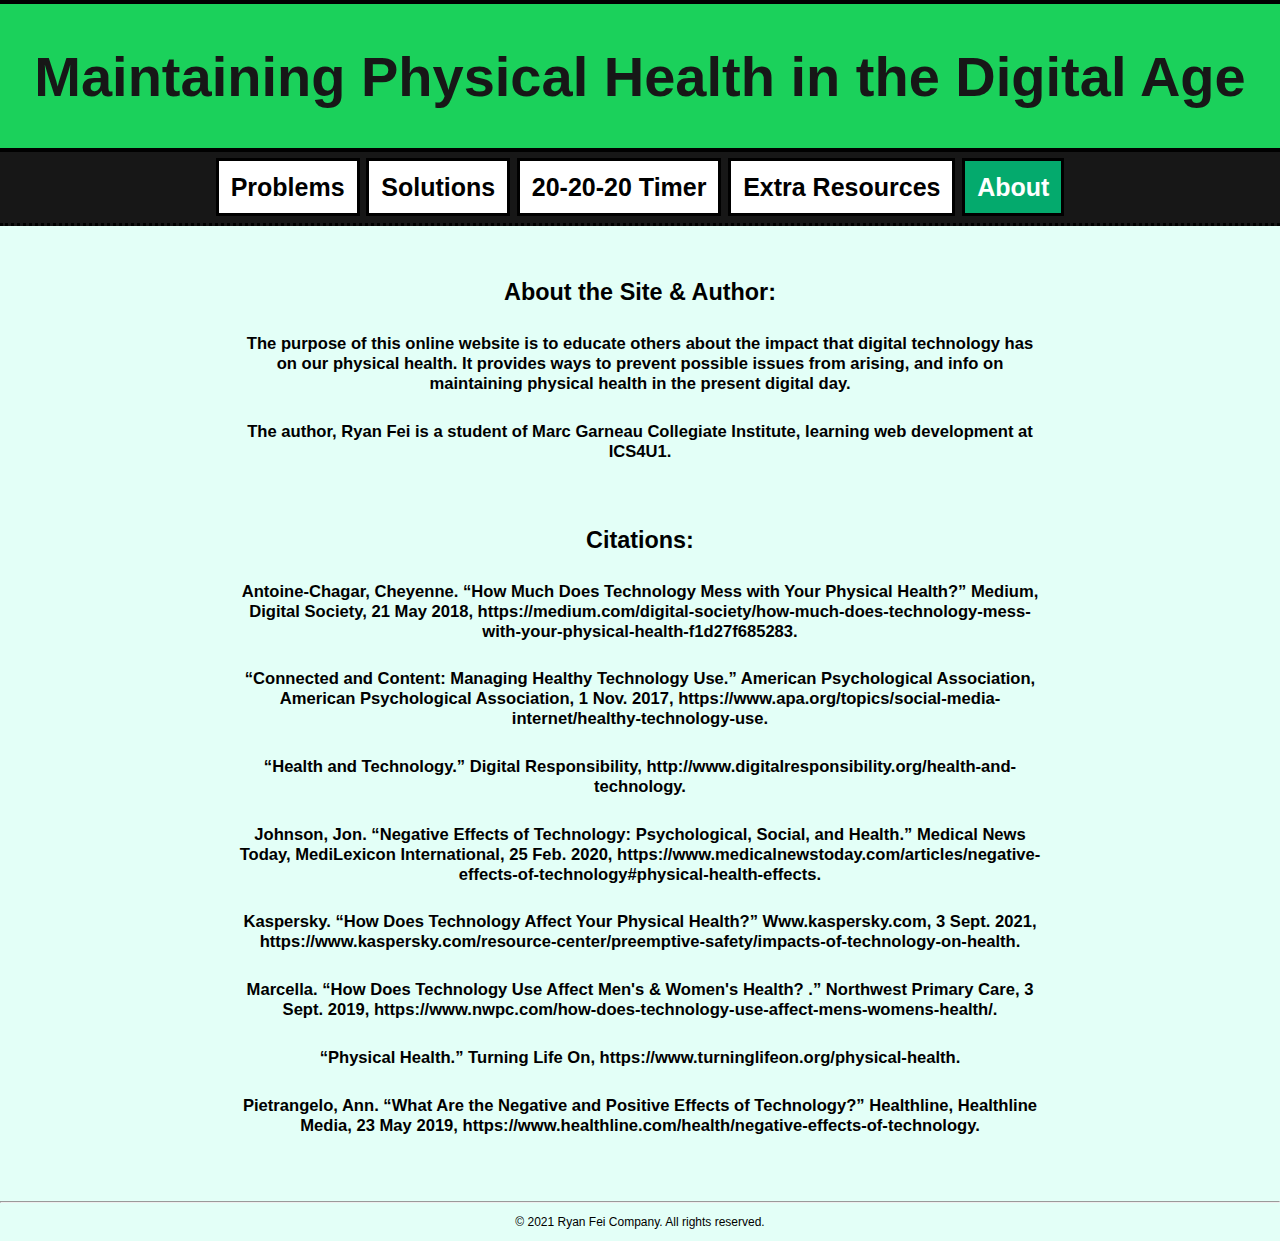
<file: about.html>
<!DOCTYPE html>
<html>
<head>
	<meta charset="utf-8">
	<meta name="viewport" content="width=device-width, initial-scale=1.0">
	<title>About</title>
	<link href="styles.css" type="text/css" rel="stylesheet">
	<link rel="shortcut icon" type="image/jpg" href="images/icon.png"/>
</head>
<body>
	<div id="main-head">
		<h1>Maintaining Physical Health in the Digital Age</h1>
		
	</div>
	<div id = "nav-head">
		<h2>
			<a href="./index.html" >Problems</a>
			<a href="./solutions.html" >Solutions</a>
			<a href="./timer.html">20-20-20 Timer</a>
			<a href="./resources.html" >Extra Resources</a>
			<a class = "active" href="./about.html" >About</a>
		</h2>
	</div>
	<br>
	<div class ="text">
		<h3>
		About the Site & Author:
		</h3>
		<h5>
			The purpose of this online website is to educate others about the impact that digital technology has on our physical health. It provides ways to prevent possible issues from arising, and info on maintaining physical health in the present digital day.
		</h5>
		<h5>
			The author, Ryan Fei is a student of Marc Garneau Collegiate Institute, learning web development at ICS4U1.
		</h5>
	</div>

	<div class ="text">
		<h3>
		Citations:
		</h3>
		<h5>
			Antoine-Chagar, Cheyenne. “How Much Does Technology Mess with Your Physical Health?” Medium, Digital Society, 21 May 2018, https://medium.com/digital-society/how-much-does-technology-mess-with-your-physical-health-f1d27f685283. 
		</h5>
		<h5>
			“Connected and Content: Managing Healthy Technology Use.” American Psychological Association, American Psychological Association, 1 Nov. 2017, https://www.apa.org/topics/social-media-internet/healthy-technology-use. 
		</h5>
		<h5>“Health and Technology.” Digital Responsibility, http://www.digitalresponsibility.org/health-and-technology. </h5>
		<h5>Johnson, Jon. “Negative Effects of Technology: Psychological, Social, and Health.” Medical News Today, MediLexicon International, 25 Feb. 2020, https://www.medicalnewstoday.com/articles/negative-effects-of-technology#physical-health-effects. </h5>
		<h5>Kaspersky. “How Does Technology Affect Your Physical Health?” Www.kaspersky.com, 3 Sept. 2021, https://www.kaspersky.com/resource-center/preemptive-safety/impacts-of-technology-on-health. </h5>
		<h5>Marcella. “How Does Technology Use Affect Men's &amp; Women's Health? .” Northwest Primary Care, 3 Sept. 2019, https://www.nwpc.com/how-does-technology-use-affect-mens-womens-health/. </h5>
		<h5>“Physical Health.” Turning Life On, https://www.turninglifeon.org/physical-health. </h5>
		<h5>Pietrangelo, Ann. “What Are the Negative and Positive Effects of Technology?” Healthline, Healthline Media, 23 May 2019, https://www.healthline.com/health/negative-effects-of-technology. </h5>


	</div>




	<br>

	</div>
	<hr>
	<p id = "footer">	&copy; 2021 Ryan Fei Company. All rights reserved.</p>
	
</body>
</html>
</file>
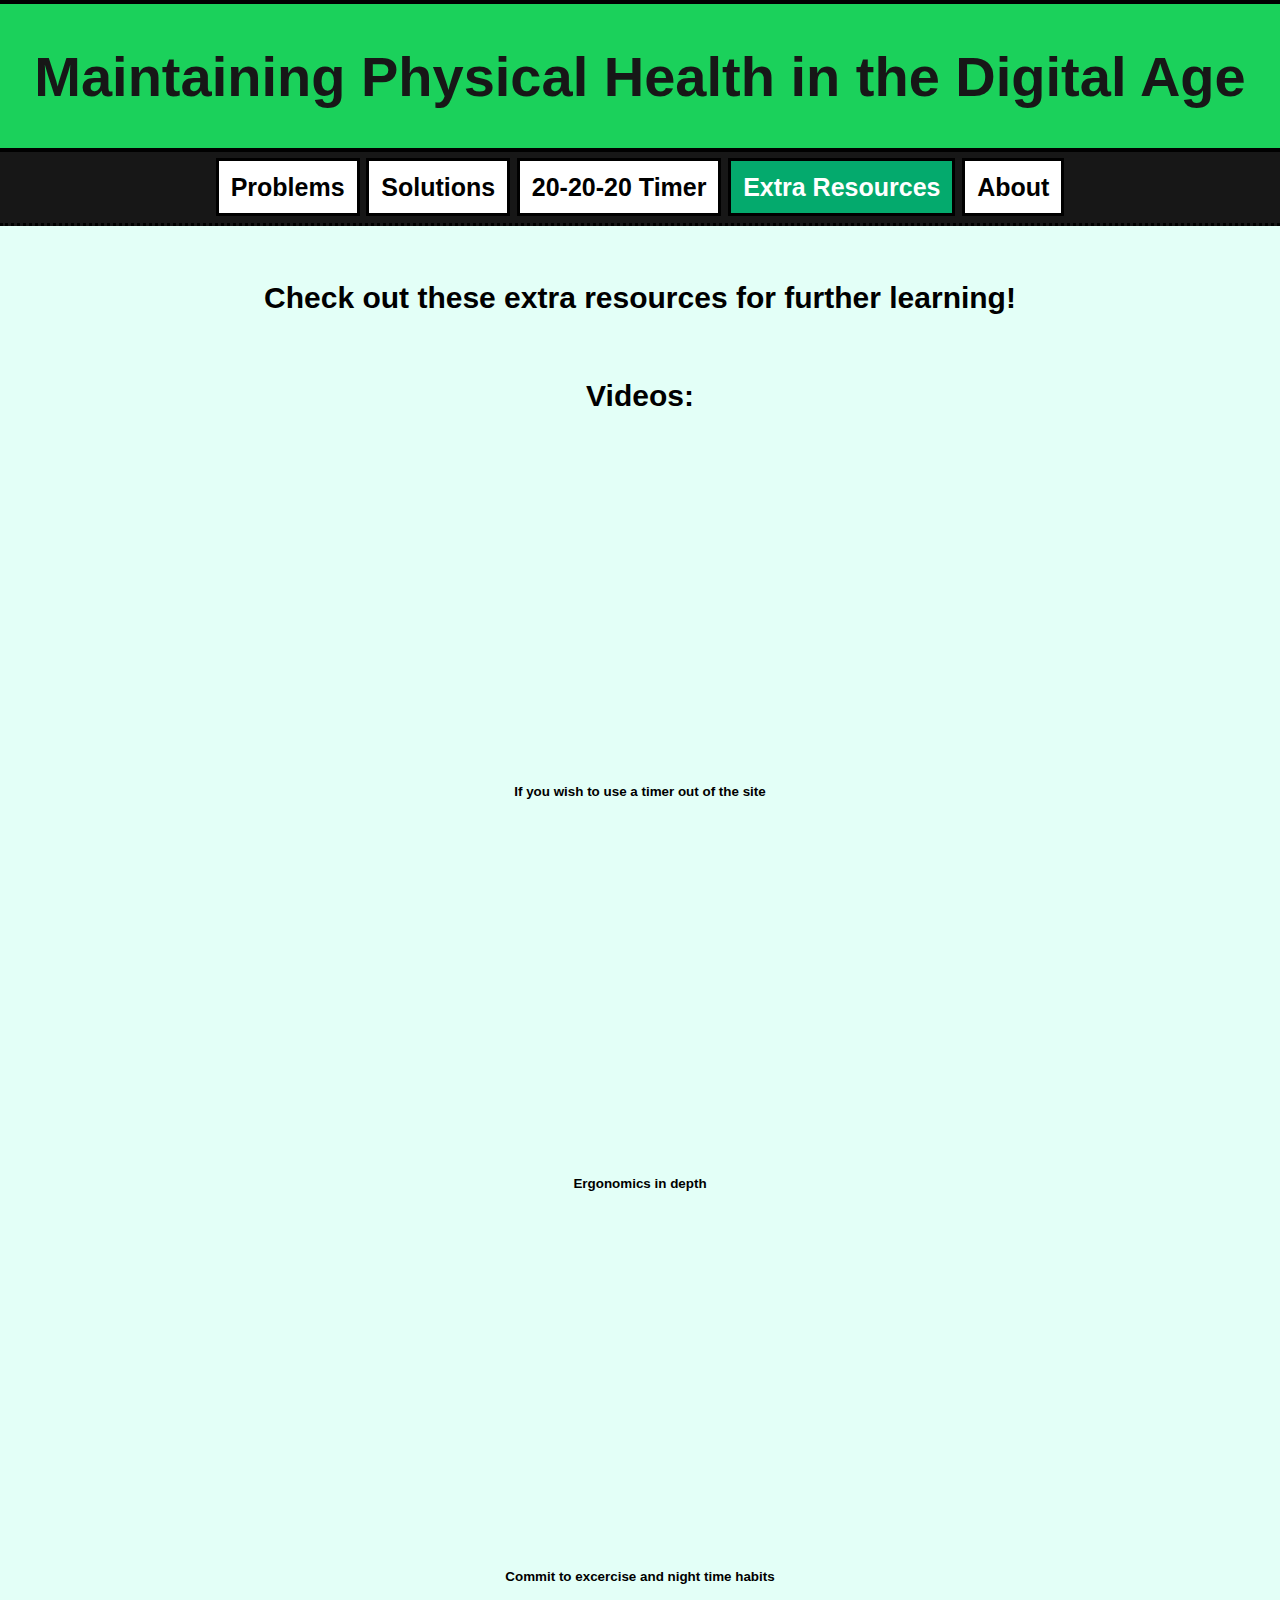
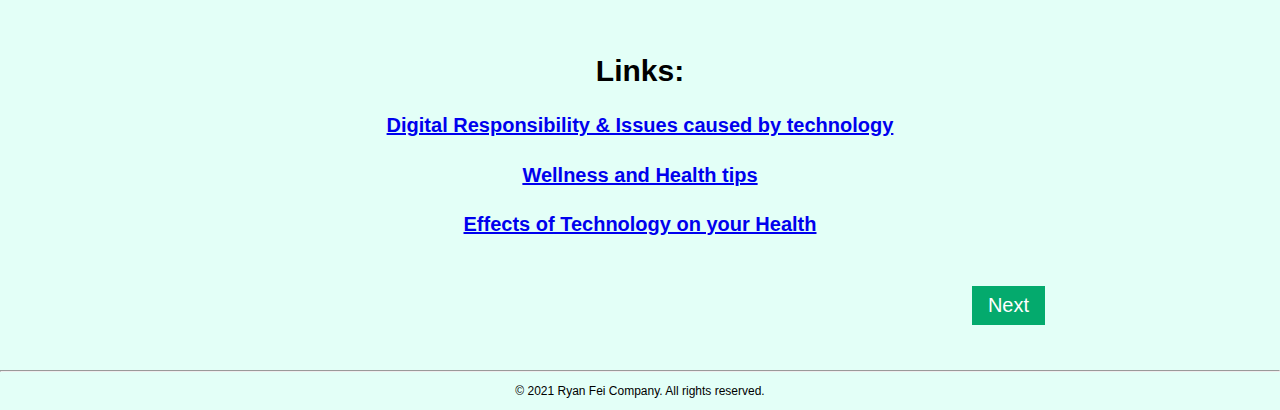
<file: resources.html>
<!-- 
Ryan Fei
This website focussed on maintaining physical health in the digital age. This is the resources page, containing additional videos and links for the topic. Page contains an element that moves down as you scroll & mouseover effects.
November 29, 2021 
-->
<!DOCTYPE html>
<html>
<head>
	<meta charset="utf-8">
	<meta name="viewport" content="width=device-width, initial-scale=1.0">
	<title>Resources</title>
	<link href="styles.css" type="text/css" rel="stylesheet">
	<link rel="shortcut icon" type="image/jpg" href="images/icon.png"/>
</head>
<body>
	<div id="main-head">
		<h1>Maintaining Physical Health in the Digital Age</h1>
		
	</div>
	<div id = "nav-head">
		<h2>
			<a href="./index.html" >Problems</a>
			<a href="./solutions.html" >Solutions</a>
			<a href="./timer.html">20-20-20 Timer</a>
			<a class = "active" href="./resources.html" >Extra Resources</a>
			<a href="./about.html" >About</a>
		</h2>
	</div>
	<br>
	<div class ="text">
		<h2>
		Check out these extra resources for further learning!
		</h2>
	</div>
	<div class ="text">
		<h2>
		Videos: 
		</h2>
		<iframe width="560" height="315" src="https://www.youtube.com/embed/kxGWsHYITAw" title="YouTube video player" frameborder="0" allow="accelerometer; autoplay; clipboard-write; encrypted-media; gyroscope; picture-in-picture" allowfullscreen></iframe>
		<h6>If you wish to use a timer out of the site</h6>
		<iframe width="560" height="315" src="https://www.youtube.com/embed/F8_ME4VwTiw" title="YouTube video player" frameborder="0" allow="accelerometer; autoplay; clipboard-write; encrypted-media; gyroscope; picture-in-picture" allowfullscreen></iframe>
		<h6>Ergonomics in depth</h6>
		<iframe width="560" height="315" src="https://www.youtube.com/embed/WKV0xrfH8yY" title="YouTube video player" frameborder="0" allow="accelerometer; autoplay; clipboard-write; encrypted-media; gyroscope; picture-in-picture" allowfullscreen></iframe>
		<h6>Commit to excercise and night time habits</h6>
	</div>

	<div class ="text">
		<h2>
		Links: 
		</h2>

		<h4><a href="http://www.digitalresponsibility.org/health-and-technology" target="_blank">Digital Responsibility & Issues caused by technology</a></h4>
		<h4><a href="https://www.heretohelp.bc.ca/wellness-module/wellness-module-10-staying-mentally-healthy-with-technology" target="_blank">Wellness and Health tips</a></h4>
		<h4><a href="https://www.everydayhealth.com/emotional-health/internet-addiction/real-effects-technology-on-your-health/" target="_blank">Effects of Technology on your Health</a></h4>
		<br>
		<a href="./about.html" class = "next" >Next</a>
		<br>
		<br>
	</div>


	<br>

	</div>
	<hr>
	<p id = "footer">	&copy; 2021 Ryan Fei Company. All rights reserved.</p>
	
	
</body>
</html>
</file>
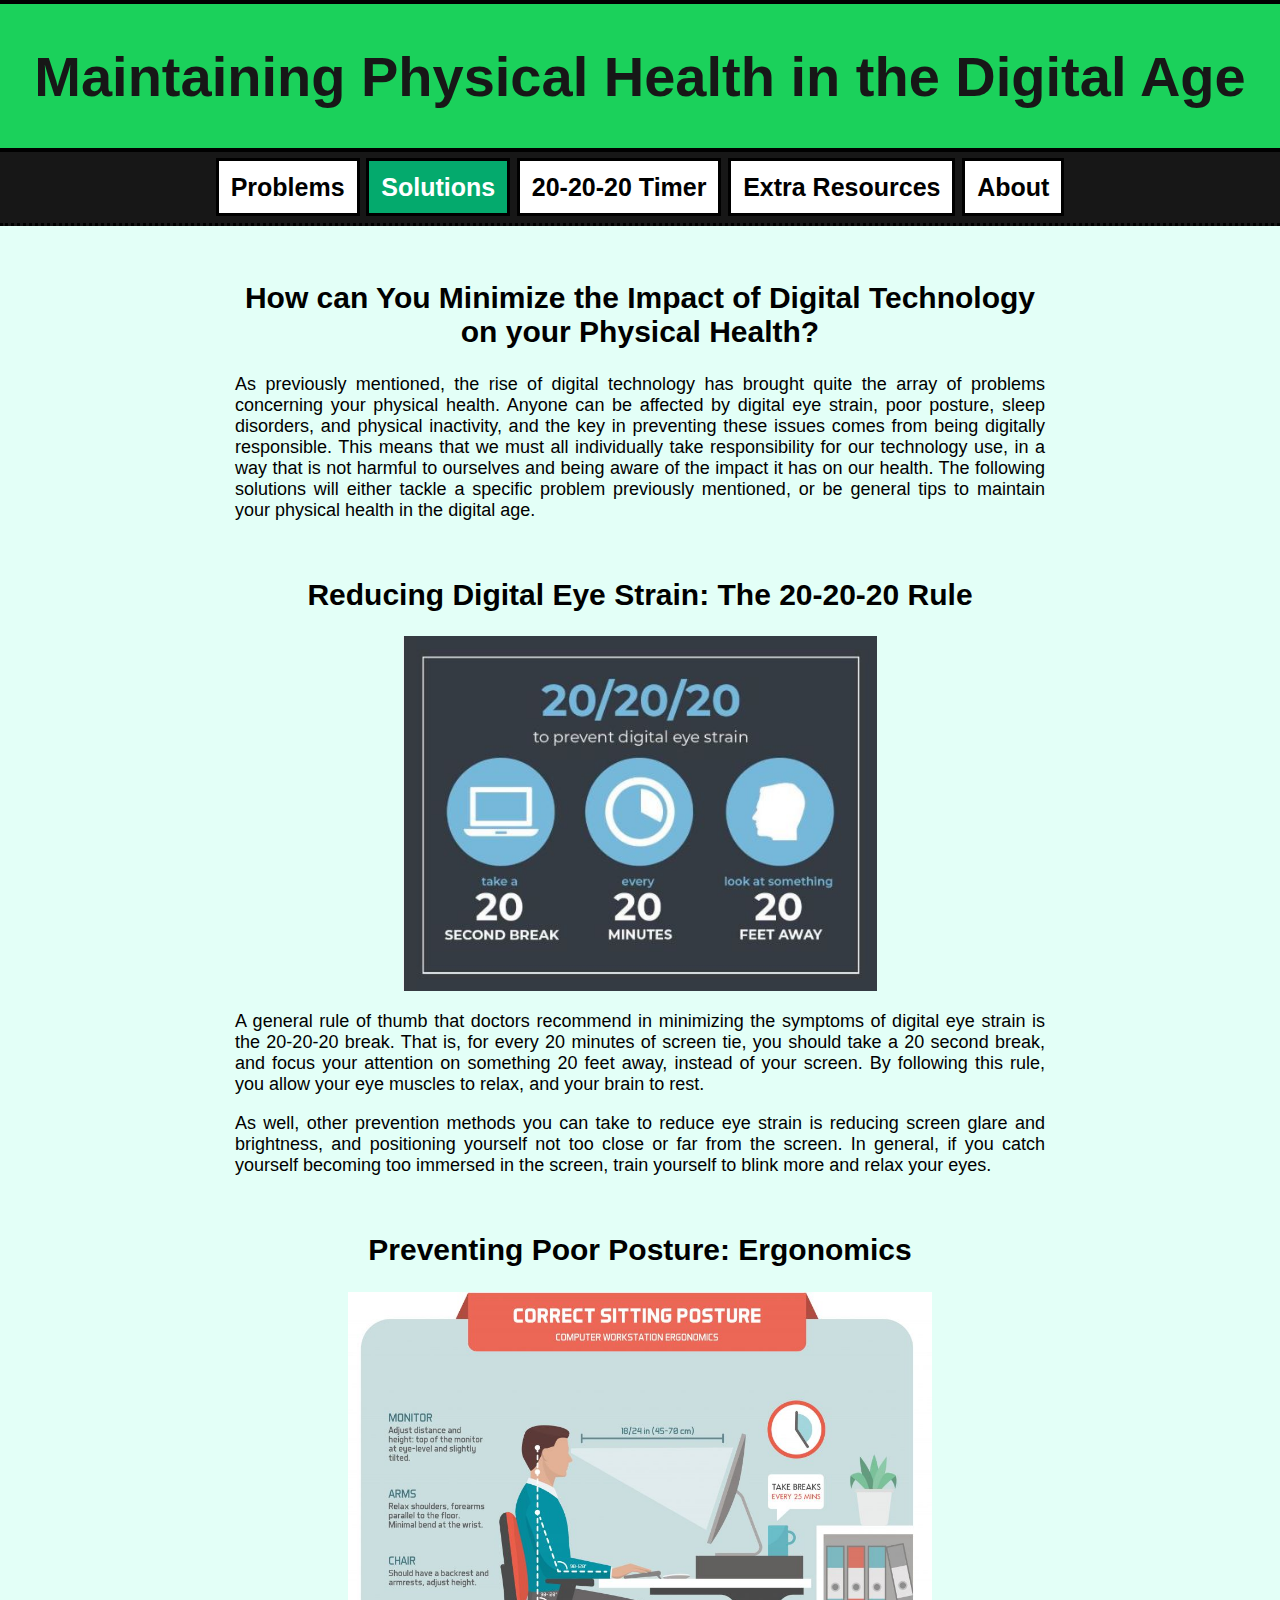
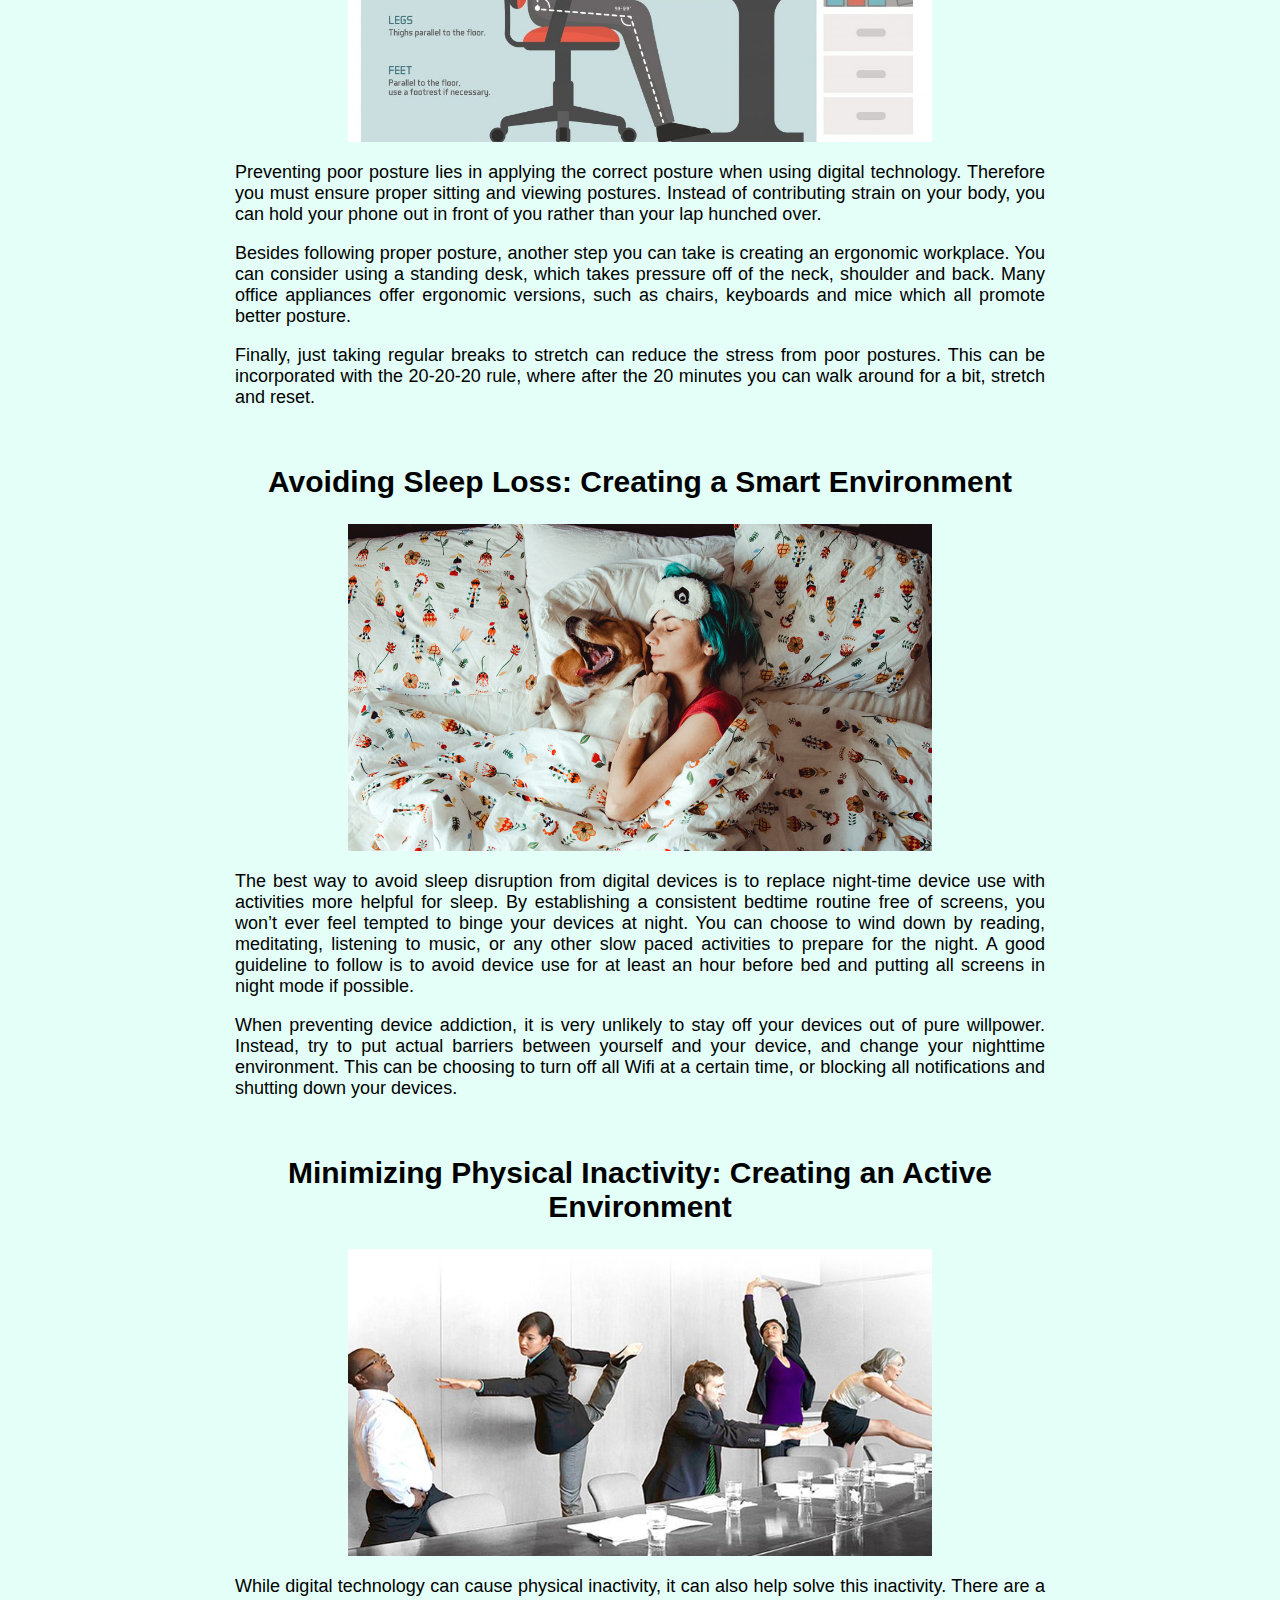
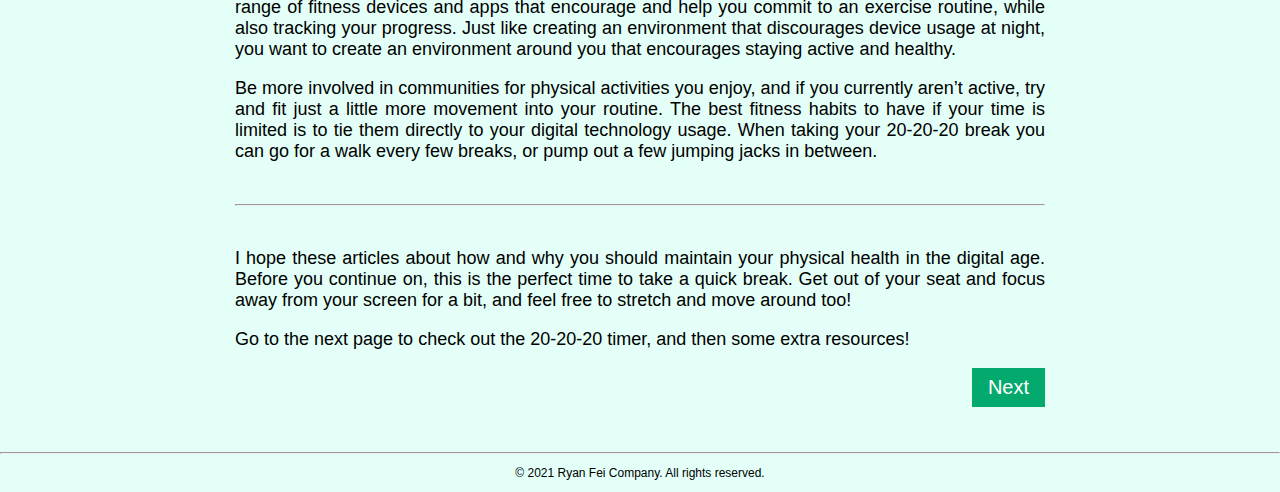
<file: solutions.html>
<!DOCTYPE html>
<html>
<head>
	<meta charset="utf-8">
	<meta name="viewport" content="width=device-width, initial-scale=1.0">
	<title>Solutions</title>
	<link href="styles.css" type="text/css" rel="stylesheet">
	<link rel="shortcut icon" type="image/jpg" href="images/icon.png"/>
</head>
<body>
	<div id="main-head">
		<h1>Maintaining Physical Health in the Digital Age</h1>
		
	</div>
	<div id = "nav-head">
		<h2>
			<a href="./index.html" >Problems</a>
			<a class = "active" href="./solutions.html" >Solutions</a>
			<a href="./timer.html">20-20-20 Timer</a>
			<a href="./resources.html" >Extra Resources</a>
			<a href="./about.html" >About</a>
		</h2>
	</div>
	<br>
	<div class ="text">
		<h2>
		How can You Minimize the Impact of Digital Technology on your Physical Health?
		</h2>
		
		<p>As previously mentioned, the rise of digital technology has brought quite the array of problems concerning your physical health. Anyone can be affected by digital eye strain, poor posture, sleep disorders, and physical inactivity, and the key in preventing these issues comes from being digitally responsible. This means that we must all individually take responsibility for our technology use, in a way that is not harmful to ourselves and being aware of the impact it has on our health. The following solutions will either tackle a specific problem previously mentioned, or be general tips to maintain your physical health in the digital age.</p>
		
	</div>

	<div class ="text">
		<h2>
		Reducing Digital Eye Strain: The 20-20-20 Rule
		</h2>
		<figure>
			<img src="images/RDES.jpg" alt="pic" width="65%" height="50%">
	
		</figure>
		<p>A general rule of thumb that doctors recommend in minimizing the symptoms of digital eye strain is the 20-20-20 break. That is, for every 20 minutes of screen tie, you should take a 20 second break, and focus your attention on something 20 feet away, instead of your screen. By following this rule, you allow your eye muscles to relax, and your brain to rest.</p>
		<p> As well, other prevention methods you can take to reduce eye strain is reducing screen glare and brightness, and positioning yourself not too close or far from the screen. In general, if you catch yourself becoming too immersed in the screen, train yourself to blink more and relax your eyes.</p>
		
	</div>

	<div class ="text">
		<h2>
		Preventing Poor Posture: Ergonomics
		</h2>
		<figure>
			<img src="images/PPP.jpg" alt="pic" width="80%" >
			<figcaption></figcaption>
		</figure>
		<p>Preventing poor posture lies in applying the correct posture when using digital technology. Therefore you must ensure proper sitting and viewing postures. Instead of contributing strain on your body, you can hold your phone out in front of you rather than your lap hunched over. </p>
		<p> Besides following proper posture, another step you can take is creating an ergonomic workplace. You can consider using a standing desk, which takes pressure off of the neck, shoulder and back. Many office appliances offer ergonomic versions, such as chairs, keyboards and mice which all promote better posture.</p>
		<p>Finally, just taking regular breaks to stretch can reduce the stress from poor postures. This can be incorporated with the 20-20-20 rule, where after the 20 minutes you can walk around for a bit, stretch and reset.</p>
		
	</div>

	<div class ="text">
		<h2>
		Avoiding Sleep Loss: Creating a Smart Environment
		</h2>
		<figure>
			<img src="images/ASL.jpg" alt="pic" width="80%" height="50%">
			<figcaption></figcaption>
		</figure>
		<p>The best way to avoid sleep disruption from digital devices is to replace night-time device use with activities more helpful for sleep. By establishing a consistent bedtime routine free of screens, you won’t ever feel tempted to binge your devices at night. You can choose to wind down by reading, meditating, listening to music, or any other slow paced activities to prepare for the night. A good guideline to follow is to avoid device use for at least an hour before bed and putting all screens in night mode if possible.</p>
		<p>When preventing device addiction, it is very unlikely to stay off your devices out of pure willpower. Instead, try to put actual barriers between yourself and your device, and change your nighttime environment. This can be choosing to turn off all Wifi at a certain time, or blocking all notifications and shutting down your devices.</p>
		
	</div>

	<div class ="text">
		<h2>
		Minimizing Physical Inactivity: Creating an Active Environment
		</h2>
		<figure>
			<img src="images/MPI.jpg" alt="pic" width="80%" height="50%">
			<figcaption></figcaption>
		</figure>
		<p>While digital technology can cause physical inactivity, it can also help solve this inactivity. There are a range of fitness devices and apps that encourage and help you commit to an exercise routine, while also tracking your progress. Just like creating an environment that discourages device usage at night, you want to create an environment around you that encourages staying active and healthy. </p>
		<p> Be more involved in communities for physical activities you enjoy, and if you currently aren’t active, try and fit just a little more movement into your routine. The best fitness habits to have if your time is limited is to tie them directly to your digital technology usage. When taking your 20-20-20 break you can go for a walk every few breaks, or pump out a few jumping jacks in between. </p>
		
	</div>

	<div class = "text"><hr></div>
	
	<div class= "text">
		<p> I hope these articles about how and why you should maintain your physical health in the digital age. <strong>Before you continue on, this is the perfect time to take a quick break.</strong> Get out of your seat and focus away from your screen for a bit, and feel free to stretch and move around too!</p>
		<p>Go to the next page to check out the 20-20-20 timer, and then some extra resources!</p>
		<a href="./timer.html" class = "next" >Next</a>
		<br>
		<br>
	</div>


	<br>

	</div>
	<hr>
	<p id = "footer">	&copy; 2021 Ryan Fei Company. All rights reserved.</p>
</body>
</html>
</file>
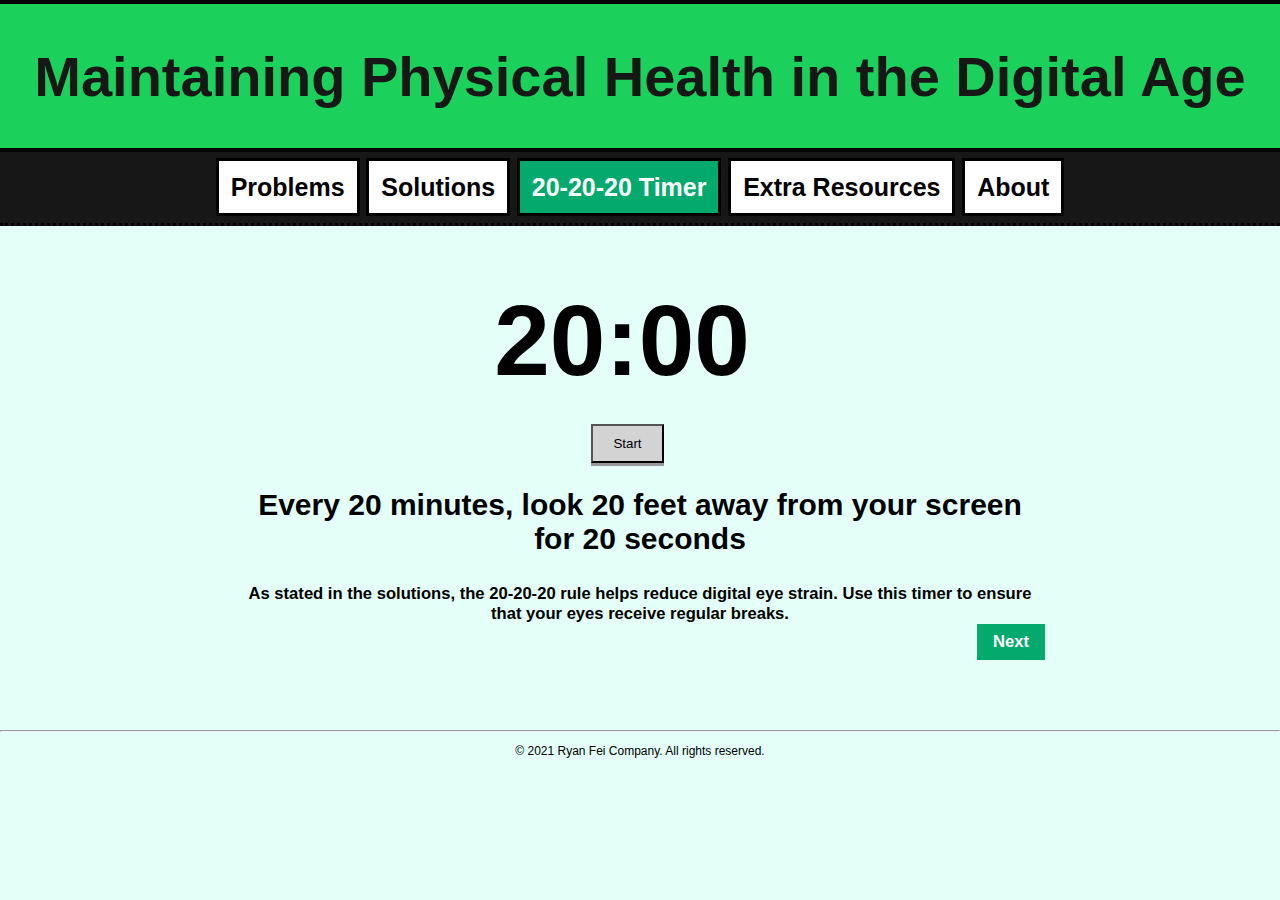
<file: timer.html>
<!-- 
Ryan Fei
This website focussed on maintaining physical health in the digital age. This is the timer page, containing a javascript timer that is 20 minutes long. Page also contains an element that moves down as you scroll & mouseover effects.
November 29, 2021 
-->
<!DOCTYPE html>
<html>
<head>
	<meta charset="utf-8">
	<meta name="viewport" content="width=device-width, initial-scale=1.0">
	<title>Timer</title>
	<link href="styles.css" type="text/css" rel="stylesheet">
	<link rel="shortcut icon" type="image/jpg" href="images/icon.png"/>
	<script>
		function CountDownTimer(duration, granularity) {
		  this.duration = duration;
		  this.granularity = granularity || 1000;
		  this.tickFtns = [];
		  this.running = false;
		}
		
		CountDownTimer.prototype.start = function() {
		  if (this.running) {
		    return;
		  }
		  this.running = true;
		  var start = Date.now(),
		      that = this,
		      diff, obj;
		
		  (function timer() {
		    diff = that.duration - (((Date.now() - start) / 1000) | 0);
		
		    if (diff > 0) {
		      setTimeout(timer, that.granularity);
		    } else {
		      diff = 0;
		      that.running = false;
		    }
		
		    obj = CountDownTimer.parse(diff);
		    that.tickFtns.forEach(function(ftn) {
		      ftn.call(this, obj.minutes, obj.seconds);
		    }, that);
		  }());
		};
		
		CountDownTimer.prototype.onTick = function(ftn) {
		  if (typeof ftn === 'function') {
		    this.tickFtns.push(ftn);
		  }
		  return this;
		};
		
		CountDownTimer.prototype.expired = function() {
		  return !this.running;
		};
		
		CountDownTimer.parse = function(seconds) {
		  return {
		    'minutes': (seconds / 60) | 0,
		    'seconds': (seconds % 60) | 0
		  };
		};
		window.onload = function () {
		    var display = document.querySelector('#time'),
		        timer = new CountDownTimer(1200),
		        timeObj = CountDownTimer.parse(1200);
		
		    format(timeObj.minutes, timeObj.seconds);
		    
		    timer.onTick(format);
		    
		    document.querySelector('#button').addEventListener('click', function () {
		        timer.start();
		    });

		    
		    
		    function format(minutes, seconds) {
		        minutes = minutes < 10 ? "0" + minutes : minutes;
		        seconds = seconds < 10 ? "0" + seconds : seconds;
		        display.textContent = minutes + ':' + seconds;
		    }
		};

	</script>
</head>
<body>
	<div id="main-head">
		<h1>Maintaining Physical Health in the Digital Age</h1>
		
	</div>
	<div id = "nav-head">
		<h2>
			<a href="./index.html" >Problems</a>
			<a href="./solutions.html" >Solutions</a>
			<a class = "active" href="./timer.html">20-20-20 Timer</a>
			<a href="./resources.html" >Extra Resources</a>
			<a href="./about.html" >About</a>
		</h2>
	</div>
	<br>
	<div class = "text">
		<h1><span id="time"></span> </h1>
		<button id = "button">Start </button>
    <br>

    <h2>
		Every 20 minutes, look 20 feet away from your screen for 20 seconds
	</h2>

	<h5>
		As stated in the solutions, the 20-20-20 rule helps reduce digital eye strain. Use this timer to ensure that your eyes receive regular breaks.
		<br>
		<a href="./resources.html" class = "next" >Next</a>
		<br>
		<br>
	</h5>

	</div>

	<br>

	</div>
	<hr>
	<p id = "footer">	&copy; 2021 Ryan Fei Company. All rights reserved.</p>
	
</body>
</html>
</file>
<file: styles.css>
*{
  box-sizing: border-box;
}

#main-head{
  padding: 2px;
  text-align: center;
  background: #1bd15b; 
  color: #171717;
  font-size: 28px;
  border-top: 4px solid black;
}
#nav-head{
  background-color: #171717;
  padding: 1px;
  border-bottom: 3px dotted black;
  border-top: 4px solid black;
  position: sticky;
  top: 0;
  text-align: center;
}
#nav-head a{
  background-color: white;
  color: black;
  text-decoration: none;
  font-size: 25px;
  border: 3px solid black;
  padding: 12px;
}

#nav-head a:hover{
  background-color: skyblue;
  transition: background 0.3s ease-in-out;
}
#nav-head a.active {
  background-color: #04AA6D;
  color: white;
}

#footer{
  font-size: 12px;
  text-align: center;
}

.text{
  word-break: break-word;
  text-align: justify;
  margin: 10px auto;
  padding: 20px;
  padding-top: 2px;
  padding-bottom: 2px;
  width: 850px;
  background: #e3fff7;
  
  font-size: 20px;
  font-weight: lighter;
  transition: .5s box-shadow;
}

.text:hover{
  box-shadow: 0 5px 35px 0px darkblue;
}

.text h2{
  text-align: center;
}

.text h2::before{
  display: block; 
  content: " "; 
  margin-top: -100px; 
  height: 100px; 
  visibility: hidden; 
  pointer-events: none;
}

body {
  font-family: 'Montserrat', sans-serif;
  background-color: #e3fff7;/*#fae5df*/;
  margin: 0;
}




p{
   color: black;
   font-size: 18px;

}

.text ul{
  margin-left: 32%;
  font-size: 20px;
  display: block;
}

.text ul a{
  color: darkblue;
  text-decoration: none;
  font-size: 24px;
}

img{
  text-align: center;
  display: block;
  margin-left: auto;
  margin-right: auto;
}

.next{
  text-decoration: none;
  padding: 8px 16px;
  background-color: #04AA6D;
  color: white;
  float: right;
}
.next:hover {
  background-color: #ddd;
  color: black;
}

#time{
  font-size: 100px;
  margin-left: 32%;
}

#button{
  background-color: lightgray;
  padding: 10px 20px;
  display: inline-block;
  margin-left: 44%;
  box-shadow: 0 3px #999;
}
#button:hover{
  background-color: darkgray;
}

#button:active{
  background-color: darkgray;
  box-shadow: 0 2px #666;
  transform: translateY(4px);
}

iframe{
  display: block;
  margin-left: auto;
  margin-right: auto;
}

.text h3, h4, h5, h6{
  text-align: center;
}
</file>
